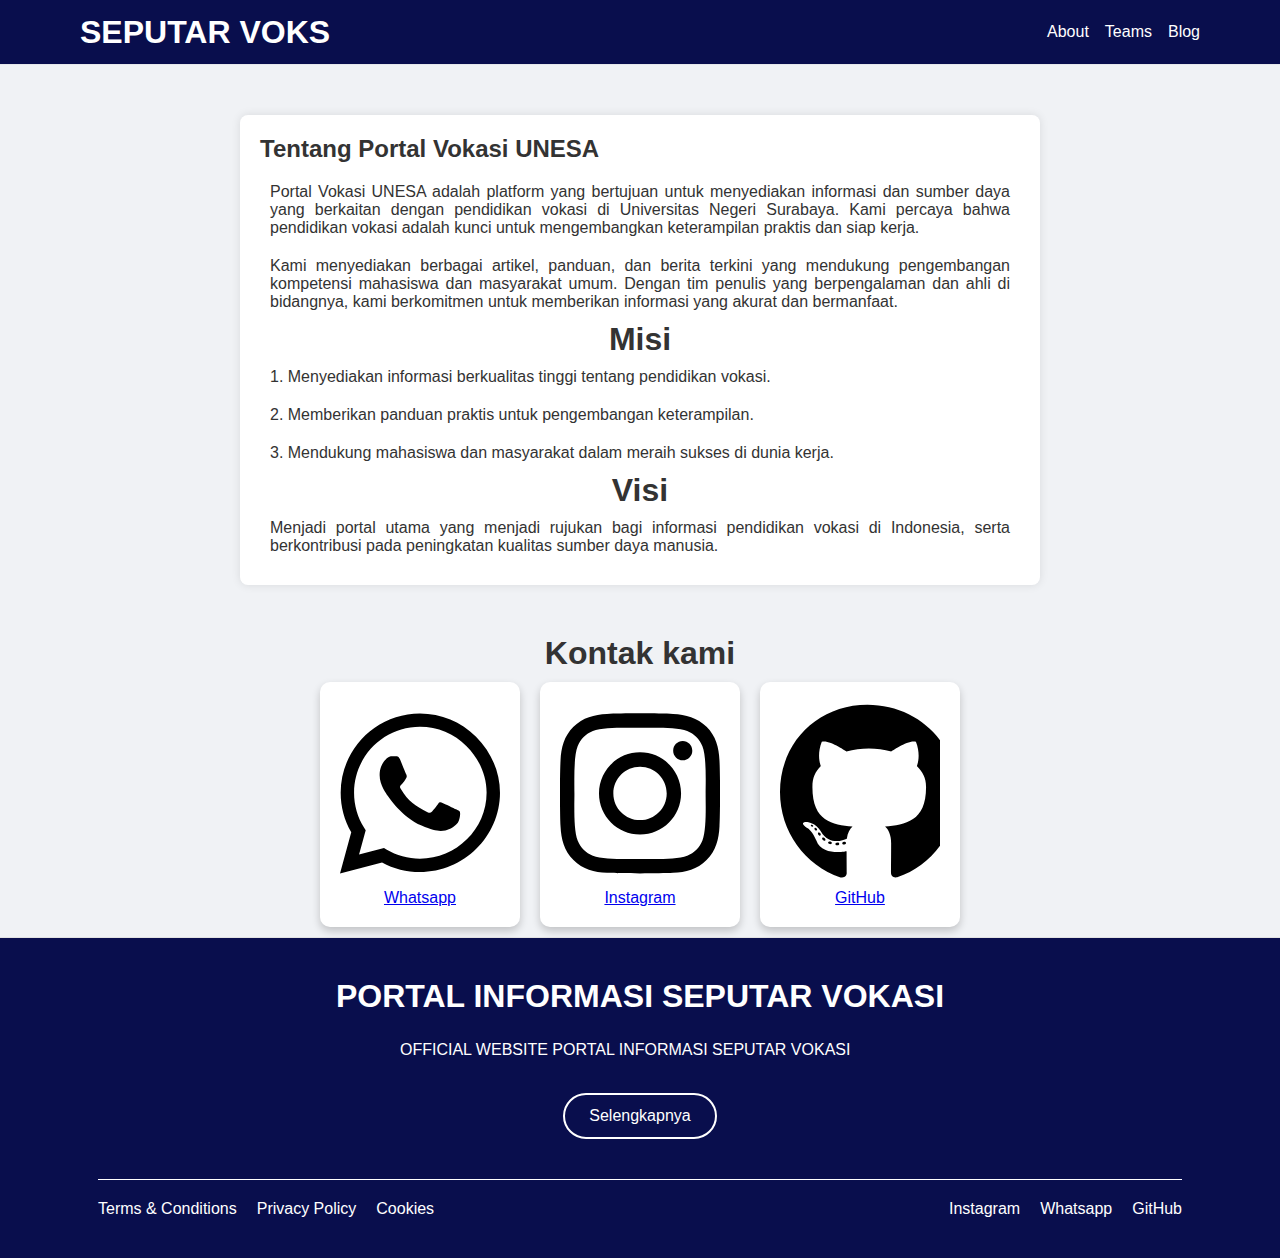
<file: about.html>
<!DOCTYPE html>
<html lang="id">
  <head>
    <meta charset="UTF-8" />
    <meta name="viewport" content="width=device-width, initial-scale=1.0" />
    <title>Tentang Kami - Portal Vokasi UNESA</title>
    <link rel="stylesheet" href="styles.css" />
  </head>
  <body>
    <header class="header">
      <div class="container">
        <div class="header-content">
          <!-- Logo -->
          <div class="logo">
            <a href="/">
              <h1>SEPUTAR VOKS</h1>
            </a>
          </div>

          <!-- Hamburger Menu Button -->
          <button
            id="hamburger-menu"
            class="hamburger"
            aria-label="Toggle Menu"
          >
            <span class="bar"></span>
            <span class="bar"></span>
            <span class="bar"></span>
          </button>

          <!-- Navigation for Desktop -->
          <nav class="nav">
            <ul>
              <li><a href="about.html">About</a></li>
              <li><a href="tim.html">Teams</a></li>
              <li><a href="blog.html">Blog</a></li>
            </ul>
          </nav>

          <!-- Navigation for Mobile -->
          <nav class="navbar-nav">
            <ul>
              <li><a href="about.html">About</a></li>
              <li><a href="tim.html">Teams</a></li>
              <li><a href="blog.html">Blog</a></li>
            </ul>
          </nav>
        </div>
      </div>
    </header>
    <div class="about-container">
      <h2>Tentang Portal Vokasi UNESA</h2>
      <p>
        Portal Vokasi UNESA adalah platform yang bertujuan untuk menyediakan
        informasi dan sumber daya yang berkaitan dengan pendidikan vokasi di
        Universitas Negeri Surabaya. Kami percaya bahwa pendidikan vokasi adalah
        kunci untuk mengembangkan keterampilan praktis dan siap kerja.
      </p>
      <p>
        Kami menyediakan berbagai artikel, panduan, dan berita terkini yang
        mendukung pengembangan kompetensi mahasiswa dan masyarakat umum. Dengan
        tim penulis yang berpengalaman dan ahli di bidangnya, kami berkomitmen
        untuk memberikan informasi yang akurat dan bermanfaat.
      </p>
      <h3>Misi</h3>
      <p>
        1. Menyediakan informasi berkualitas tinggi tentang pendidikan vokasi.
      </p>
      <p>2. Memberikan panduan praktis untuk pengembangan keterampilan.</p>
      <p>
        3. Mendukung mahasiswa dan masyarakat dalam meraih sukses di dunia
        kerja.
      </p>
      <h3>Visi</h3>
      <p>
        Menjadi portal utama yang menjadi rujukan bagi informasi pendidikan
        vokasi di Indonesia, serta berkontribusi pada peningkatan kualitas
        sumber daya manusia.
      </p>
    </div>
    <h3>Kontak kami</h3>
    <div class="container-card">
      <div class="card">
        <svg xmlns="http://www.w3.org/2000/svg" viewBox="0 0 448 512">
          <!--!Font Awesome Free 6.6.0 by @fontawesome - https://fontawesome.com License - https://fontawesome.com/license/free Copyright 2024 Fonticons, Inc.-->
          <path
            d="M380.9 97.1C339 55.1 283.2 32 223.9 32c-122.4 0-222 99.6-222 222 0 39.1 10.2 77.3 29.6 111L0 480l117.7-30.9c32.4 17.7 68.9 27 106.1 27h.1c122.3 0 224.1-99.6 224.1-222 0-59.3-25.2-115-67.1-157zm-157 341.6c-33.2 0-65.7-8.9-94-25.7l-6.7-4-69.8 18.3L72 359.2l-4.4-7c-18.5-29.4-28.2-63.3-28.2-98.2 0-101.7 82.8-184.5 184.6-184.5 49.3 0 95.6 19.2 130.4 54.1 34.8 34.9 56.2 81.2 56.1 130.5 0 101.8-84.9 184.6-186.6 184.6zm101.2-138.2c-5.5-2.8-32.8-16.2-37.9-18-5.1-1.9-8.8-2.8-12.5 2.8-3.7 5.6-14.3 18-17.6 21.8-3.2 3.7-6.5 4.2-12 1.4-32.6-16.3-54-29.1-75.5-66-5.7-9.8 5.7-9.1 16.3-30.3 1.8-3.7 .9-6.9-.5-9.7-1.4-2.8-12.5-30.1-17.1-41.2-4.5-10.8-9.1-9.3-12.5-9.5-3.2-.2-6.9-.2-10.6-.2-3.7 0-9.7 1.4-14.8 6.9-5.1 5.6-19.4 19-19.4 46.3 0 27.3 19.9 53.7 22.6 57.4 2.8 3.7 39.1 59.7 94.8 83.8 35.2 15.2 49 16.5 66.6 13.9 10.7-1.6 32.8-13.4 37.4-26.4 4.6-13 4.6-24.1 3.2-26.4-1.3-2.5-5-3.9-10.5-6.6z"
          />
        </svg>
        <a href="https://wa.me/6285791635708">Whatsapp</a>
      </div>
      <div class="card">
        <svg xmlns="http://www.w3.org/2000/svg" viewBox="0 0 448 512">
          <!--!Font Awesome Free 6.6.0 by @fontawesome - https://fontawesome.com License - https://fontawesome.com/license/free Copyright 2024 Fonticons, Inc.-->
          <path
            d="M224.1 141c-63.6 0-114.9 51.3-114.9 114.9s51.3 114.9 114.9 114.9S339 319.5 339 255.9 287.7 141 224.1 141zm0 189.6c-41.1 0-74.7-33.5-74.7-74.7s33.5-74.7 74.7-74.7 74.7 33.5 74.7 74.7-33.6 74.7-74.7 74.7zm146.4-194.3c0 14.9-12 26.8-26.8 26.8-14.9 0-26.8-12-26.8-26.8s12-26.8 26.8-26.8 26.8 12 26.8 26.8zm76.1 27.2c-1.7-35.9-9.9-67.7-36.2-93.9-26.2-26.2-58-34.4-93.9-36.2-37-2.1-147.9-2.1-184.9 0-35.8 1.7-67.6 9.9-93.9 36.1s-34.4 58-36.2 93.9c-2.1 37-2.1 147.9 0 184.9 1.7 35.9 9.9 67.7 36.2 93.9s58 34.4 93.9 36.2c37 2.1 147.9 2.1 184.9 0 35.9-1.7 67.7-9.9 93.9-36.2 26.2-26.2 34.4-58 36.2-93.9 2.1-37 2.1-147.8 0-184.8zM398.8 388c-7.8 19.6-22.9 34.7-42.6 42.6-29.5 11.7-99.5 9-132.1 9s-102.7 2.6-132.1-9c-19.6-7.8-34.7-22.9-42.6-42.6-11.7-29.5-9-99.5-9-132.1s-2.6-102.7 9-132.1c7.8-19.6 22.9-34.7 42.6-42.6 29.5-11.7 99.5-9 132.1-9s102.7-2.6 132.1 9c19.6 7.8 34.7 22.9 42.6 42.6 11.7 29.5 9 99.5 9 132.1s2.7 102.7-9 132.1z"
          />
        </svg>
        <a href="https://www.instagram.com/vokasiunesaofficial/#">Instagram</a>
      </div>
      <div class="card">
        <svg xmlns="http://www.w3.org/2000/svg" viewBox="0 0 448 512">
          <!--!Font Awesome Free 6.6.0 by @fontawesome - https://fontawesome.com License - https://fontawesome.com/license/free Copyright 2024 Fonticons, Inc.-->
          <path
            d="M165.9 397.4c0 2-2.3 3.6-5.2 3.6-3.3 .3-5.6-1.3-5.6-3.6 0-2 2.3-3.6 5.2-3.6 3-.3 5.6 1.3 5.6 3.6zm-31.1-4.5c-.7 2 1.3 4.3 4.3 4.9 2.6 1 5.6 0 6.2-2s-1.3-4.3-4.3-5.2c-2.6-.7-5.5 .3-6.2 2.3zm44.2-1.7c-2.9 .7-4.9 2.6-4.6 4.9 .3 2 2.9 3.3 5.9 2.6 2.9-.7 4.9-2.6 4.6-4.6-.3-1.9-3-3.2-5.9-2.9zM244.8 8C106.1 8 0 113.3 0 252c0 110.9 69.8 205.8 169.5 239.2 12.8 2.3 17.3-5.6 17.3-12.1 0-6.2-.3-40.4-.3-61.4 0 0-70 15-84.7-29.8 0 0-11.4-29.1-27.8-36.6 0 0-22.9-15.7 1.6-15.4 0 0 24.9 2 38.6 25.8 21.9 38.6 58.6 27.5 72.9 20.9 2.3-16 8.8-27.1 16-33.7-55.9-6.2-112.3-14.3-112.3-110.5 0-27.5 7.6-41.3 23.6-58.9-2.6-6.5-11.1-33.3 2.6-67.9 20.9-6.5 69 27 69 27 20-5.6 41.5-8.5 62.8-8.5s42.8 2.9 62.8 8.5c0 0 48.1-33.6 69-27 13.7 34.7 5.2 61.4 2.6 67.9 16 17.7 25.8 31.5 25.8 58.9 0 96.5-58.9 104.2-114.8 110.5 9.2 7.9 17 22.9 17 46.4 0 33.7-.3 75.4-.3 83.6 0 6.5 4.6 14.4 17.3 12.1C428.2 457.8 496 362.9 496 252 496 113.3 383.5 8 244.8 8zM97.2 352.9c-1.3 1-1 3.3 .7 5.2 1.6 1.6 3.9 2.3 5.2 1 1.3-1 1-3.3-.7-5.2-1.6-1.6-3.9-2.3-5.2-1zm-10.8-8.1c-.7 1.3 .3 2.9 2.3 3.9 1.6 1 3.6 .7 4.3-.7 .7-1.3-.3-2.9-2.3-3.9-2-.6-3.6-.3-4.3 .7zm32.4 35.6c-1.6 1.3-1 4.3 1.3 6.2 2.3 2.3 5.2 2.6 6.5 1 1.3-1.3 .7-4.3-1.3-6.2-2.2-2.3-5.2-2.6-6.5-1zm-11.4-14.7c-1.6 1-1.6 3.6 0 5.9 1.6 2.3 4.3 3.3 5.6 2.3 1.6-1.3 1.6-3.9 0-6.2-1.4-2.3-4-3.3-5.6-2z"
          />
        </svg>
        <a
          href="https://github.com/mardlian030405/uts-pemweb-portal-vokasi-unesa"
          >GitHub</a
        >
      </div>
    </div>
    <footer class="footer">
      <div class="container">
        <div class="footer-content">
          <h2 class="footer-title">PORTAL INFORMASI SEPUTAR VOKASI</h2>
          <p class="footer-description">
            OFFICIAL WEBSITE PORTAL INFORMASI SEPUTAR VOKASI
          </p>
          <a href="https://vokasi.unesa.ac.id/" class="footer-button"
            >Selengkapnya</a
          >
        </div>

        <div class="footer-links">
          <ul class="link-list">
            <li><a href="#">Terms & Conditions</a></li>
            <li><a href="#">Privacy Policy</a></li>
            <li><a href="#">Cookies</a></li>
          </ul>

          <ul class="social-list">
            <li>
              <a
                href="https://www.instagram.com/vokasiunesaofficial/#"
                aria-label="Instagram"
                >Instagram</a
              >
            </li>
            <li>
              <a href="https://wa.me/6285791635708" aria-label="Twitter"
                >Whatsapp</a
              >
            </li>
            <li>
              <a
                href="https://github.com/mardlian030405/uts-pemweb-portal-vokasi-unesa"
                aria-label="GitHub"
                >GitHub</a
              >
            </li>
          </ul>
        </div>
      </div>
    </footer>
    <script>
      // Toggle class active
      const navbarNav = document.querySelector(".navbar-nav");

      // Ketika hamburger menu diklik
      document.querySelector("#hamburger-menu").onclick = () => {
        navbarNav.classList.toggle("active");
      };

      // Klik di luar slide bar untuk menutup menu
      const hamburger = document.querySelector("#hamburger-menu");
      document.addEventListener("click", function (e) {
        if (!hamburger.contains(e.target) && !navbarNav.contains(e.target)) {
          navbarNav.classList.remove("active");
        }
      });
    </script>
  </body>
</html>
</file>
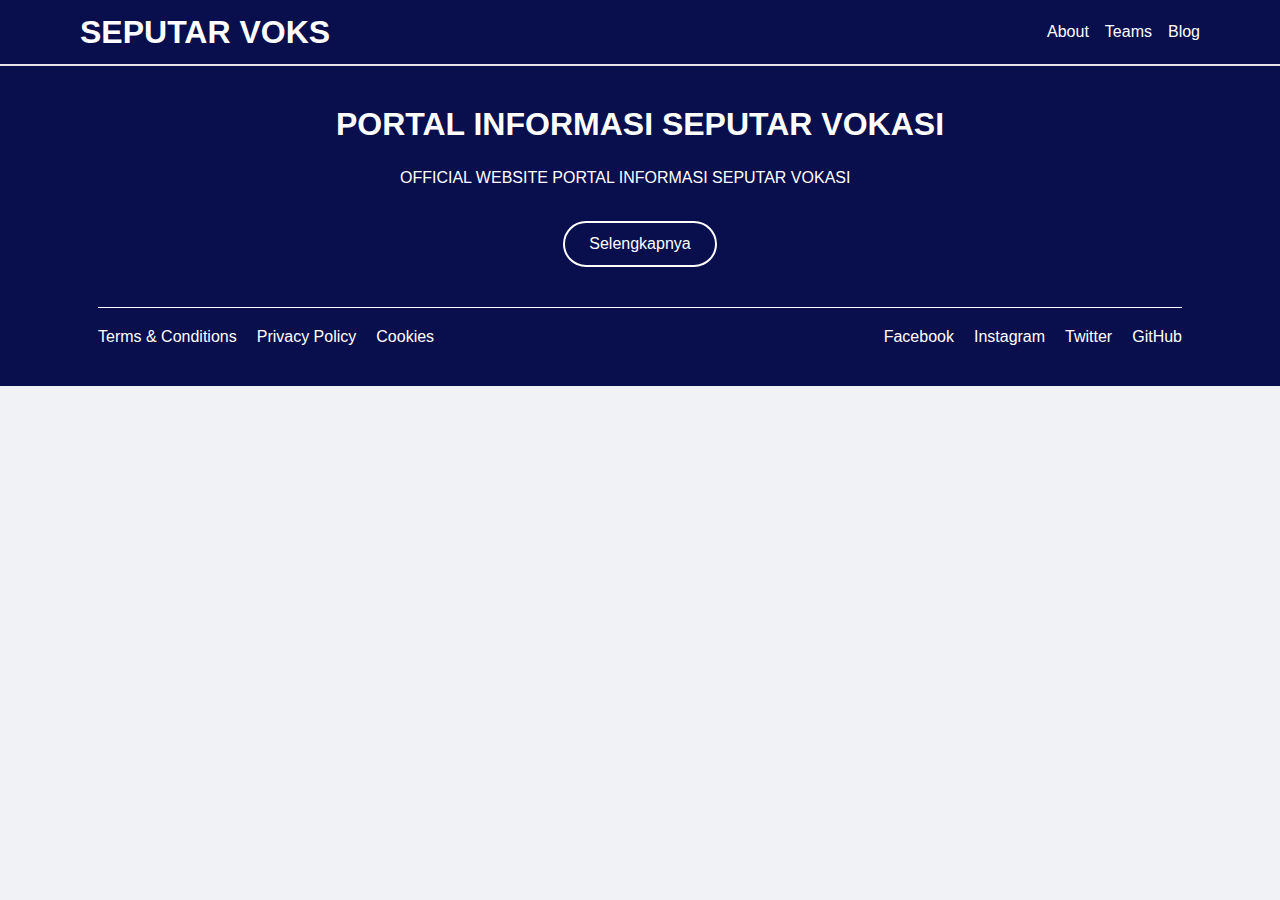
<file: artikel4.html>
<!DOCTYPE html>
<html lang="en">
  <head>
    <meta charset="UTF-8" />
    <meta name="viewport" content="width=device-width, initial-scale=1.0" />
    <title>Artikel 4</title>
    <link rel="stylesheet" href="styles.css" />
  </head>
  <body>
    <header class="header">
      <div class="container">
        <div class="header-content">
          <!-- Logo -->
          <div class="logo">
            <a href="#">
              <h1>SEPUTAR VOKS</h1>
            </a>
          </div>

          <!-- Hamburger Menu Button -->
          <button
            id="hamburger-menu"
            class="hamburger"
            aria-label="Toggle Menu"
          >
            <span class="bar"></span>
            <span class="bar"></span>
            <span class="bar"></span>
          </button>

          <!-- Navigation for Desktop -->
          <nav class="nav">
            <ul>
              <li><a href="about.html">About</a></li>
              <li><a href="tim.html">Teams</a></li>
              <li><a href="blog.html">Blog</a></li>
            </ul>
          </nav>

          <!-- Navigation for Mobile -->
          <nav class="navbar-nav">
            <ul>
              <li><a href="about.html">About</a></li>
              <li><a href="tim.html">Teams</a></li>
              <li><a href="blog.html">Blog</a></li>
            </ul>
          </nav>
        </div>
      </div>
    </header>
    <footer class="footer">
      <div class="container">
        <div class="footer-content">
          <h2 class="footer-title">PORTAL INFORMASI SEPUTAR VOKASI</h2>
          <p class="footer-description">
            OFFICIAL WEBSITE PORTAL INFORMASI SEPUTAR VOKASI
          </p>
          <a href="https://vokasi.unesa.ac.id/" class="footer-button"
            >Selengkapnya</a
          >
        </div>

        <div class="footer-links">
          <ul class="link-list">
            <li><a href="#">Terms & Conditions</a></li>
            <li><a href="#">Privacy Policy</a></li>
            <li><a href="#">Cookies</a></li>
          </ul>

          <ul class="social-list">
            <li>
              <a href="#" target="_blank" aria-label="Facebook">Facebook</a>
            </li>
            <li>
              <a href="#" target="_blank" aria-label="Instagram">Instagram</a>
            </li>
            <li>
              <a href="#" target="_blank" aria-label="Twitter">Twitter</a>
            </li>
            <li><a href="#" target="_blank" aria-label="GitHub">GitHub</a></li>
          </ul>
        </div>
      </div>
    </footer>
    <script>
      // Toggle class active
      const navbarNav = document.querySelector(".navbar-nav");

      // Ketika hamburger menu diklik
      document.querySelector("#hamburger-menu").onclick = () => {
        navbarNav.classList.toggle("active");
      };

      // Klik di luar slide bar untuk menutup menu
      const hamburger = document.querySelector("#hamburger-menu");
      document.addEventListener("click", function (e) {
        if (!hamburger.contains(e.target) && !navbarNav.contains(e.target)) {
          navbarNav.classList.remove("active");
        }
      });
    </script>
  </body>
</html>
</file>
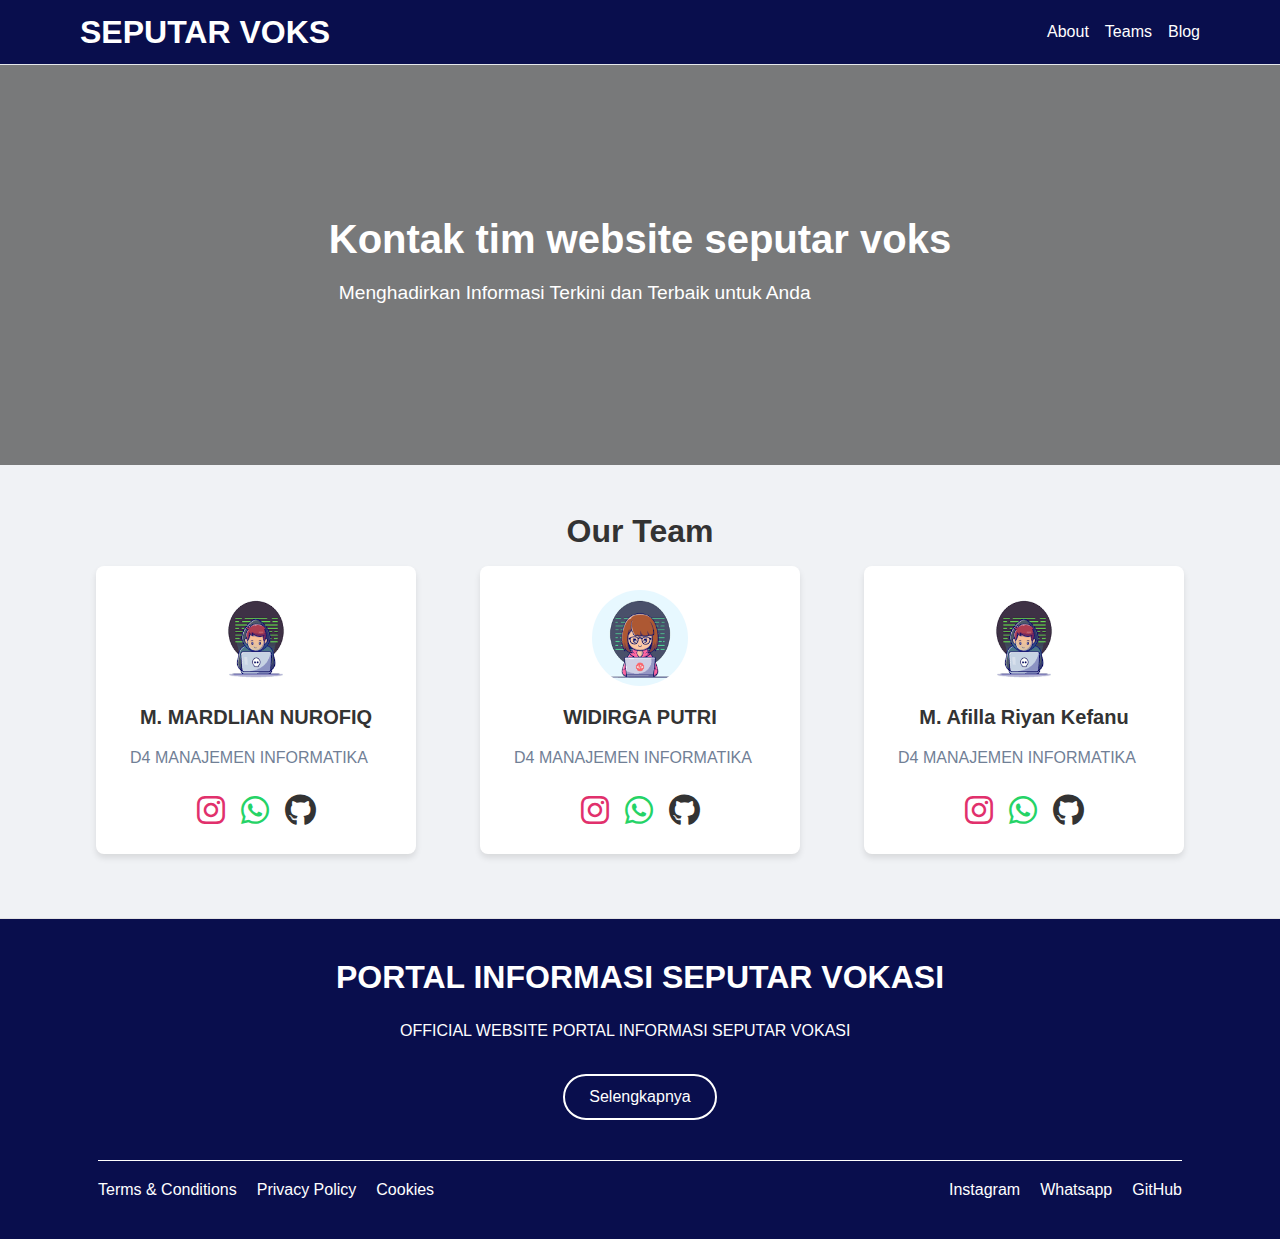
<file: tim.html>
<!DOCTYPE html>
<html lang="en">
  <head>
    <meta charset="UTF-8" />
    <meta name="viewport" content="width=device-width, initial-scale=1.0" />
    <title>Team Page</title>
    <link
      href="https://cdnjs.cloudflare.com/ajax/libs/font-awesome/6.5.2/css/all.min.css"
      rel="stylesheet"
    />
    <link rel="stylesheet" href="styles.css" />
  </head>
  <body>
    <header class="header">
      <div class="container">
        <div class="header-content">
          <!-- Logo -->
          <div class="logo">
            <a href="/">
              <h1>SEPUTAR VOKS</h1>
            </a>
          </div>

          <!-- Hamburger Menu Button -->
          <button
            id="hamburger-menu"
            class="hamburger"
            aria-label="Toggle Menu"
          >
            <span class="bar"></span>
            <span class="bar"></span>
            <span class="bar"></span>
          </button>

          <!-- Navigation for Desktop -->
          <nav class="nav">
            <ul>
              <li><a href="about.html">About</a></li>
              <li><a href="tim.html">Teams</a></li>
              <li><a href="blog.html">Blog</a></li>
            </ul>
          </nav>

          <!-- Navigation for Mobile -->
          <nav class="navbar-nav">
            <ul>
              <li><a href="about.html">About</a></li>
              <li><a href="tim.html">Teams</a></li>
              <li><a href="blog.html">Blog</a></li>
            </ul>
          </nav>
        </div>
      </div>
    </header>
    <div class="hero-section">
      <div class="hero-content">
        <h1>Kontak tim website seputar voks</h1>
        <p>Menghadirkan Informasi Terkini dan Terbaik untuk Anda</p>
      </div>
    </div>
    <div class="container-tim">
      <h3>Our Team</h3>
      <div class="team-container">
        <div class="team-member">
          <img
            src="[data-uri]"
            alt="Member 1"
          />
          <h2>M. MARDLIAN NUROFIQ</h2>
          <p>D4 MANAJEMEN INFORMATIKA</p>
          <div class="social-links">
            <a
              href="https://www.instagram.com/mrdlyand/#"
              target="_blank"
              class="instagram"
            >
              <i class="fab fa-instagram"></i>
            </a>
            <a
              href="https://wa.me/6285791635708"
              target="_blank"
              class="whatsapp"
            >
              <i class="fab fa-whatsapp"></i>
            </a>
            <a
              href="https://github.com/mardlian030405"
              target="_blank"
              class="github"
            >
              <i class="fab fa-github"></i>
            </a>
          </div>
        </div>
        <div class="team-member">
          <img
            src="[data-uri]"
            alt="Member 2"
          />
          <h2>WIDIRGA PUTRI</h2>
          <p>D4 MANAJEMEN INFORMATIKA</p>
          <div class="social-links">
            <a
              href="https://www.instagram.com/widirgaaw_/"
              target="_blank"
              class="instagram"
            >
              <i class="fab fa-instagram"></i>
            </a>
            <a
              href="https://wa.me/6281330839626"
              target="_blank"
              class="whatsapp"
            >
              <i class="fab fa-whatsapp"></i>
            </a>
            <a
              href="https://github.com/23091397079WidirgaPutri"
              target="_blank"
              class="github"
            >
              <i class="fab fa-github"></i>
            </a>
          </div>
        </div>
        <div class="team-member">
          <img
            src="[data-uri]"
            alt="Member 3"
          />
          <h2>M. Afilla Riyan Kefanu</h2>
          <p>D4 MANAJEMEN INFORMATIKA</p>
          <div class="social-links">
            <a
              href="https://www.instagram.com/filzgwd/"
              target="_blank"
              class="instagram"
            >
              <i class="fab fa-instagram"></i>
            </a>
            <a
              href="https://wa.me/6281330839626"
              target="_blank"
              class="whatsapp"
            >
              <i class="fab fa-whatsapp"></i>
            </a>
            <a href="https://github.com/Filzgwd" target="_blank" class="github">
              <i class="fab fa-github"></i>
            </a>
          </div>
        </div>
      </div>
    </div>
    <footer class="footer">
      <div class="container">
        <div class="footer-content">
          <h2 class="footer-title">PORTAL INFORMASI SEPUTAR VOKASI</h2>
          <p class="footer-description">
            OFFICIAL WEBSITE PORTAL INFORMASI SEPUTAR VOKASI
          </p>
          <a href="https://vokasi.unesa.ac.id/" class="footer-button"
            >Selengkapnya</a
          >
        </div>

        <div class="footer-links">
          <ul class="link-list">
            <li><a href="#">Terms & Conditions</a></li>
            <li><a href="#">Privacy Policy</a></li>
            <li><a href="#">Cookies</a></li>
          </ul>

          <ul class="social-list">
            <li>
              <a
                href="https://www.instagram.com/vokasiunesaofficial/#"
                aria-label="Instagram"
                >Instagram</a
              >
            </li>
            <li>
              <a href="https://wa.me/6285791635708" aria-label="Twitter"
                >Whatsapp</a
              >
            </li>
            <li>
              <a
                href="https://github.com/mardlian030405/uts-pemweb-portal-vokasi-unesa"
                aria-label="GitHub"
                >GitHub</a
              >
            </li>
          </ul>
        </div>
      </div>
    </footer>
    <script>
      // Toggle class active
      const navbarNav = document.querySelector(".navbar-nav");

      // Ketika hamburger menu diklik
      document.querySelector("#hamburger-menu").onclick = () => {
        navbarNav.classList.toggle("active");
      };

      // Klik di luar slide bar untuk menutup menu
      const hamburger = document.querySelector("#hamburger-menu");
      document.addEventListener("click", function (e) {
        if (!hamburger.contains(e.target) && !navbarNav.contains(e.target)) {
          navbarNav.classList.remove("active");
        }
      });
    </script>
  </body>
</html>
</file>
<file: styles.css>
* {
  margin: 0;
  padding: 0;
  box-sizing: border-box;
}

body {
  font-family: "Segoe UI", Tahoma, Geneva, Verdana, sans-serif;
  background-color: #f0f2f5;
  color: #333;
}

/* General container settings */
.container {
  width: 90%;
  max-width: 1200px;
  margin: 0 auto;
  padding: 0 16px;
}

/* Header styling */
.header {
  background-color: rgb(9, 14, 77); /* Deep blue background */
  border-bottom: 1px solid #e5e7eb;
  position: relative;
  z-index: 1000;
}

.header-content {
  display: flex;
  justify-content: space-between;
  align-items: center;
  height: 64px;
}

/* Logo styling */
.logo a {
  color: white;
  font-size: 1rem;
  font-weight: bold;
  text-decoration: none;
}

/* Navigation for desktop */
.nav ul {
  list-style: none;
  display: flex;
  gap: 16px;
  margin: 0;
  padding: 0;
}

.nav a {
  color: white;
  text-decoration: none;
  font-size: 1rem;
  transition: color 0.3s ease;
}

.nav a:hover {
  color: #e5e7eb; /* Lighter hover color */
}

/* Hamburger Menu Styling */
.hamburger {
  display: flex;
  flex-direction: column;
  gap: 4px;
  background: none;
  border: none;
  cursor: pointer;
  padding: 0;
}

.hamburger .bar {
  width: 25px;
  height: 3px;
  background-color: white;
  border-radius: 2px;
  transition: all 0.3s ease-in-out;
}

/* Hide hamburger on desktop */
@media (min-width: 768px) {
  .hamburger {
    display: none;
  }

  .navbar-nav {
    display: none; /* Hide mobile menu */
  }

  .nav {
    display: flex; /* Show desktop navigation */
  }
}

@media (max-width: 768px) {
  .nav {
    display: none;
  }

  .logo a h1 {
    color: white;
    font-size: 25px;
    font-weight: bold;
    text-decoration: none;
  }
}

/* Mobile Navigation */
.navbar-nav {
  display: none;
  flex-direction: column;
  background-color: rgb(9, 14, 77);
  position: absolute;
  top: 64px;
  right: 0;
  width: 100%;
  padding: 16px;
  box-shadow: 0 4px 8px rgba(0, 0, 0, 0.1);
  transition: all 0.3s ease-in-out;
}

.navbar-nav ul {
  list-style: none;
  padding: 0;
  margin: 0;
}

.navbar-nav li {
  margin-bottom: 8px;
}

.navbar-nav a {
  color: white;
  text-decoration: none;
  font-size: 1rem;
  transition: color 0.3s ease;
}

.navbar-nav a:hover {
  color: #e5e7eb;
}

/* Active class for mobile menu */
.navbar-nav.active {
  display: flex;
}

/* Gaya untuk bagian utama */
main {
  padding: 40px 0;
}

.container-hero {
  max-width: 1280px;
  margin: 0 auto;
  padding: 0 1rem;
  display: flex;
  align-items: center;
  justify-content: center;
  min-height: 25vh;
}

/* Background Styling */
.section-background {
  background-image: url(https://www.unesa.ac.id/images/foto-29-06-2023-09-02-11-4787.png);
  padding: 8rem 0;
  background-size: cover;
  background-position: center;
  background-repeat: no-repeat;
  height: 60vh;
  display: flex;
  align-items: center;
  justify-content: center;
  color: white;
}

/* Content Centering */
.content-center {
  max-width: 600px;
  text-align: center;
}

/* Main Title Styling */
.main-title {
  font-size: 2rem;
  font-weight: 800;
}

@media (min-width: 640px) {
  .main-title {
    font-size: 3rem;
  }
}

/* Highlighted Text */
.highlighted-text {
  font-weight: 800;
  color: rgb(9, 14, 77);
  display: block;
}

/* Description Styling */
.description {
  margin-top: 1rem;
  font-size: 1rem;
  line-height: 1.75;
}

@media (min-width: 640px) {
  .description {
    font-size: 1.25rem;
  }
}

/* Button Group Styling */
.button-group {
  margin-top: 2rem;
  display: flex;
  flex-wrap: wrap;
  justify-content: center;
  gap: 1rem;
}

/* Primary Button Styling */
.btn-primary {
  display: block;
  width: 100%;
  padding: 0.75rem 3rem;
  font-size: 0.875rem;
  font-weight: 500;
  color: #ffffff;
  background-color: rgb(9, 14, 77);
  text-align: center;
  border-radius: 0.375rem;
  box-shadow: 0 4px 6px rgba(0, 0, 0, 0.1);
}

.btn-primary:hover {
  background-color: #b91c1c;
}

.btn-primary:focus,
.btn-primary:active {
  outline: none;
  background-color: #991b1b;
}

/* Secondary Button Styling */
.btn-secondary {
  display: block;
  width: 100%;
  padding: 0.75rem 3rem;
  font-size: 0.875rem;
  font-weight: 500;
  color: white;
  text-align: center;
  border-radius: 0.375rem;
  border: 1px solid transparent;
  box-shadow: 0 4px 6px rgba(0, 0, 0, 0.1);
}

.btn-secondary:hover {
  color: #b91c1c;
}

.btn-secondary:focus,
.btn-secondary:active {
  outline: none;
  color: #991b1b;
}

/* Responsive Styling */
@media (min-width: 640px) {
  .btn-primary,
  .btn-secondary {
    width: auto;
  }
}

/* Gaya untuk artikel */
.artikel {
  display: grid;
  grid-template-columns: repeat(auto-fit, minmax(300px, 1fr));
  gap: 30px;
}

.artikel article {
  background-color: white;
  border-radius: 8px;
  overflow: hidden;
  box-shadow: 0 4px 6px rgba(0, 0, 0, 0.1);
  transition: transform 0.3s;
}

.artikel article:hover {
  transform: translateY(-10px);
}

.artikel article img {
  width: 100%;
  height: 250px;
  display: block;
}

.artikel article .content {
  padding: 20px;
}

.artikel article h2 {
  font-size: 1.5em;
  margin-bottom: 10px;
  color: #333;
}

.artikel article p {
  font-size: 1em;
  line-height: 1.6;
  text-align: justify;
}

.artikel article a {
  color: #007bff;
  text-decoration: none;
}

.artikel article a:hover {
  text-decoration: underline;
}

/* Footer Styles */
.footer {
  background-color: rgb(9, 14, 77);
  padding: 40px 20px;
  text-align: center;
  border-top: 1px solid #e2e2e2;
}

.container {
  max-width: 1200px;
  margin: 0 auto;
}

.footer-content {
  margin-bottom: 40px;
}

.footer-title {
  font-size: 32px;
  font-weight: 800;
  color: white;
  margin-bottom: 16px;
}

.footer-description {
  max-width: 500px;
  margin: 0 auto;
  color: white;
  margin-bottom: 24px;
}

.footer-button {
  display: inline-block;
  padding: 12px 24px;
  border: 2px solid white;
  color: white;
  text-decoration: none;
  border-radius: 50px;
  font-weight: 500;
  transition: all 0.3s ease;
}

.footer-button:hover {
  background-color: white;
  color: rgb(9, 14, 77);
}

/* Links and Social Icons */
.footer-links {
  display: flex;
  flex-wrap: wrap;
  justify-content: space-between;
  align-items: center;
  border-top: 1px solid white;
  padding-top: 20px;
}

.link-list,
.social-list {
  list-style: none;
  padding: 0;
  display: flex;
  gap: 20px;
  justify-content: center;
}

.link-list a,
.social-list a {
  color: white;
  text-decoration: none;
  transition: opacity 0.3s ease;
}

.link-list a:hover,
.social-list a:hover {
  opacity: 0.75;
}

/* Responsive Design */
@media (max-width: 768px) {
  .footer-links {
    flex-direction: column;
    align-items: center;
  }

  .link-list,
  .social-list {
    justify-content: center;
  }
}

.article-container {
  width: 60%;
  margin: 50px auto;
  background-color: #fff;
  padding: 20px;
  border-radius: 8px;
  box-shadow: 0 0 10px rgba(0, 0, 0, 0.1);
  text-align: center;
}

.article-image {
  max-width: 100%;
  height: auto;
  border-radius: 8px;
  margin-bottom: 20px;
}

button {
  background-color: #007bff;
  color: #fff;
  border: none;
  padding: 10px 20px;
  border-radius: 5px;
  cursor: pointer;
  font-size: 16px;
  margin-top: 10px;
}

button:hover {
  background-color: #0056b3;
  color: white;
}

#more {
  display: none;
}

p {
  text-align: justify;
  padding: 10px;
}

.artikel-button {
  display: inline-block;
  padding: 12px 24px;
  border: 2px solid blue;
  color: blue;
  text-decoration: none;
  border-radius: 50px;
  font-weight: 500;
  transition: all 0.3s ease;
}

.about-container {
  width: 80%;
  max-width: 800px;
  margin: 50px auto;
  background-color: #fff;
  padding: 20px;
  border-radius: 8px;
  box-shadow: 0 0 10px rgba(0, 0, 0, 0.1);
  text-align: left;
}

.container-card {
  display: flex;
  gap: 20px;
  align-items: center;
  justify-content: center;
  padding: 10px;
}

.card {
  background-color: #fff;
  border-radius: 10px;
  box-shadow: 0 4px 8px rgba(0, 0, 0, 0.2);
  text-align: center;
  padding: 20px;
  width: 200px;
}

.card img {
  border-radius: 50%;
  width: 100px;
  height: 100px;
  object-fit: cover;
  margin-bottom: 10px;
}

.card h2 {
  font-size: 18px;
  margin: 10px 0;
}

.card p {
  color: #555;
  margin: 5px 0;
  font-size: 14px;
}

h3 {
  text-align: center;
  font-size: 32px;
}

.container-tim {
  max-width: 1200px;
  margin: 0 auto;
  padding: 3rem 1rem;
}

/* Team Member Card */
.team-member {
  background-color: #ffffff; /* bg-white */
  padding: 1.5rem; /* p-6 */
  border-radius: 0.5rem; /* rounded-lg */
  box-shadow: 0 4px 6px rgba(0, 0, 0, 0.1); /* shadow-lg */
  width: 20rem; /* w-80 */
  text-align: center;
  margin: 1rem;
}

.team-member img {
  width: 6rem; /* w-24 */
  height: 6rem; /* h-24 */
  border-radius: 9999px; /* rounded-full */
  margin: 0 auto;
}

.team-member h2 {
  font-size: 1.25rem; /* text-xl */
  font-weight: 600; /* font-semibold */
  margin-top: 1rem; /* mt-4 */
}

.team-member p {
  color: #718096; /* text-gray-600 */
  margin-top: 0.5rem;
}

/* Social Icons */
.social-links {
  display: flex;
  justify-content: center;
  margin-top: 1rem; /* mt-4 */
  gap: 1rem; /* space-x-4 */
}

.social-links a {
  font-size: 2rem; /* fa-2x equivalent */
  text-decoration: none;
}

.social-links a.instagram {
  color: #e1306c; /* Instagram color */
}

.social-links a.whatsapp {
  color: #25d366; /* WhatsApp color */
}

.social-links a.github {
  color: #333333; /* GitHub color */
}

.social-links a.facebook {
  color: #1877f2; /* Facebook color */
}

.social-links a.twitter {
  color: #1da1f2; /* Twitter color */
}

/* Flexbox layout for team members */
.team-container {
  display: flex;
  flex-wrap: wrap;
  justify-content: center;
  gap: 2rem; /* gap-8 */
}

/* CSS */
.hero-section {
  background-image: url("https://www.unesa.ac.id/images/foto-29-06-2023-09-02-11-4787.png");
  background-size: cover;
  background-position: center;
  background-repeat: no-repeat;
  height: 400px;
  display: flex;
  align-items: center;
  justify-content: center;
  color: white;
  text-align: center;
  position: relative;
}

.hero-section::before {
  content: "";
  position: absolute;
  top: 0;
  left: 0;
  right: 0;
  bottom: 0;
  background-color: rgba(
    0,
    0,
    0,
    0.5
  ); /* Dark overlay for better text contrast */
}

.hero-content {
  position: relative;
  z-index: 1;
}

.hero-content h1 {
  font-size: 2.5em;
  margin: 0;
}

.hero-content p {
  font-size: 1.2em;
  margin-top: 10px;
}

.popup {
  display: none;
  position: fixed;
  top: 0;
  left: 0;
  width: 100%;
  height: 100%;
  background-color: rgba(0, 0, 0, 0.7);
  justify-content: center;
  align-items: center;
  transition: all 0.3s ease-in-out;
}

/* Pop-up container styling */
.popup-content {
  background-color: #ffffff;
  padding: 30px;
  border-radius: 10px;
  box-shadow: 0 8px 16px rgba(0, 0, 0, 0.3);
  text-align: center;
  position: relative;
  max-width: 400px;
  width: 90%;
  transform: scale(0.8);
  opacity: 0;
  animation: showPopup 0.4s forwards;
}

/* Close icon styling */
.close {
  position: absolute;
  top: 10px;
  right: 10px;
  cursor: pointer;
  width: 24px;
  height: 24px;
}

/* Hover effect for the close icon */
.close:hover {
  opacity: 0.6;
}

/* Animation for showing the pop-up */
@keyframes showPopup {
  from {
    transform: scale(0.8);
    opacity: 0;
  }
  to {
    transform: scale(1);
    opacity: 1;
  }
}

/* Styling for content inside the pop-up */
h2 {
  font-size: 24px;
  color: #333;
  margin-bottom: 10px;
}

.popup-content p {
  font-size: 16px;
  color: #666;
}

/* Button styling */
button {
  background-color: #007bff;
  color: #ffffff;
  border: none;
  padding: 10px 20px;
  font-size: 16px;
  border-radius: 5px;
  cursor: pointer;
  margin-top: 20px;
}

button:hover {
  background-color: #0056b3;
}
</file>
